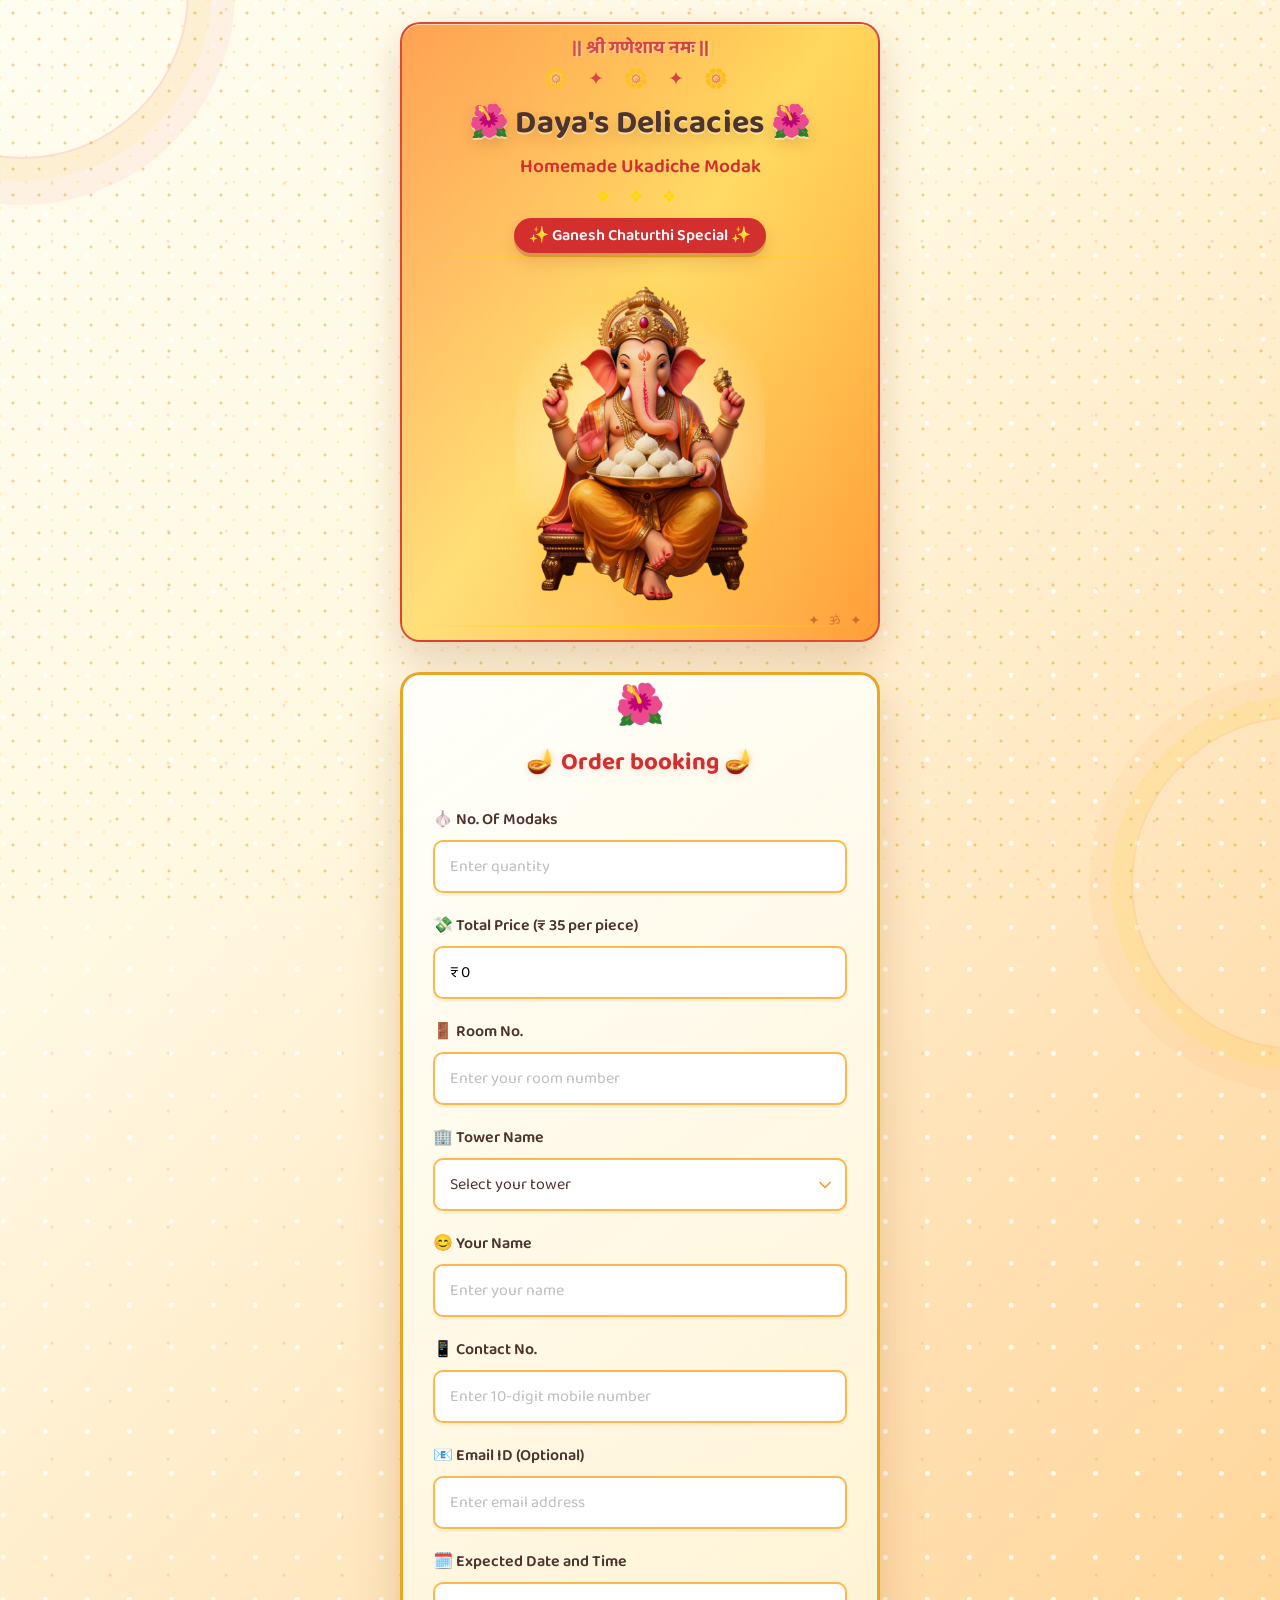
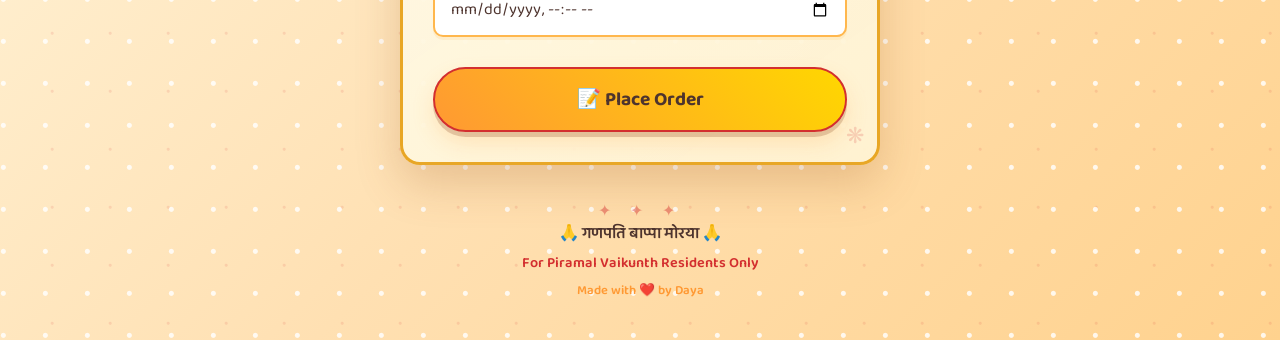
<file: index.html>
<!DOCTYPE html>
<html lang="en">
<head>
    <meta charset="UTF-8">
    <meta name="viewport" content="width=device-width, initial-scale=1.0">
    <title>Daya's Delicacies - Ukadiche Modak</title>
    <link rel="icon" href="favicon/favicon.ico">
    <link rel="stylesheet" href="style.css">
    <link href="https://fonts.googleapis.com/css2?family=Baloo+2:wght@400;600;700&family=Tiro+Devanagari+Sanskrit&display=swap" rel="stylesheet">
</head>
<body>
    <div class="ganesha-bg"></div>
    
    <div class="container">
        <div class="header">
            <div class="shubh-labh">|| श्री गणेशाय नमः ||</div>
            <div class="decorative-top">🌼 ✦ 🌼 ✦ 🌼</div>
            <div class="title-section">
                <h1 class="business-name">🌺 Daya's Delicacies 🌺</h1>
                <p class="tagline">Homemade Ukadiche Modak</p>
                <div class="decorative-divider">❖ ❖ ❖</div>
                <p class="festival-tag">✨ Ganesh Chaturthi Special ✨</p>
                <div class="decorative-line"></div>
                <img src="221.png" alt="Ukadiche Modak" class="modak-image">
                <div class="decorative-line"></div>
            </div>
        </div>

        <form id="orderForm" class="order-form">
            <h2 class="form-title">🪔 Order booking 🪔</h2>
            
            <div class="form-group">
                <label for="noofModaks">🧄 No. Of Modaks</label>
                <input type="number" id="noofModaks" name="noofModaks" min="1" step="1" inputmode="numeric" placeholder="Enter quantity">
            </div>

            <!-- <div class="price-note">💰 Price of one modak is Rs. 35</div> -->

            <div class="form-group">
                <label for="modakPrice">💸 Total Price (₹ 35 per piece)</label>
                <input type="text" id="modakPrice" name="modakPrice" readonly value="₹ 0">
            </div>

            <div class="form-group">
                <label for="roomNo">🚪 Room No.</label>
                <input type="text" id="roomNo" name="roomNo" required placeholder="Enter your room number">
            </div>

            <div class="form-group tower-field">
                <label for="towerName">🏢 Tower Name</label>
                <select id="towerName" name="towerName" required>
                    <option value="" selected disabled>Select your tower</option>
                    <option value="vraj">Vraj</option>
                    <option value="vidit">Vidit</option>
                    <option value="vama">Vama</option>
                    <option value="vyan">Vyan</option>
                    <option value="vedanta">Vedanta</option>
                    <option value="vinayak">Vinayak</option>
                    <option value="vatsal">Vatsal</option>
                    <option value="vittal">Vittal</option>
                    <option value="vivaan">Vivaan</option>
                    <option value="vyom">Vyom</option>
                    <option value="vijit">Vijit</option>
                </select>
            </div>

            <div class="form-group">
                <label for="personName">😊 Your Name </label>
                <input type="text" id="personName" name="personName" required maxlength="50" placeholder="Enter your name">
            </div>

            <div class="form-group">
                <label for="contactNo">📱 Contact No.</label>
                <input type="tel" id="contactNo" name="contactNo" required maxlength="10" inputmode="numeric" placeholder="Enter 10-digit mobile number">
            </div>

            <div class="form-group">
                <label for="emailId">📧 Email ID (Optional)</label>
                <input type="email" id="emailId" name="emailId" maxlength="50" placeholder="Enter email address">
            </div>

            <div class="form-group expected-datetime-group">
                <label for="expectedDateTime">🗓️ Expected Date and Time</label>
                <input type="datetime-local" id="expectedDateTime" name="expectedDateTime" required>
            </div>

            <button type="submit" class="submit-btn">📝 Place Order</button>
        </form>

        <div class="footer">
            <p>🙏 गणपति बाप्पा मोरया 🙏</p>
            <p class="footer-note">For Piramal Vaikunth Residents Only</p>
            <p class="footer-credit">Made with ❤️ by Daya</p>
        </div>
    </div>

    <!-- Order Confirmation Modal -->
    <div id="confirmationModal" class="modal" role="dialog" aria-modal="true" aria-labelledby="confirmationTitle">
        <div class="modal-content confirmation-content">
            <div class="modal-header">
                <span class="ganesha-icon">🧾</span>
                <h2 id="confirmationTitle">Confirm Your Order</h2>
            </div>
            <p>Please review your details before placing the order.</p>
            <dl id="orderPreview" class="order-preview"></dl>
            <div class="modal-actions">
                <button type="button" onclick="closeConfirmationModal()" class="cancel-btn">Go Back</button>
                <button type="button" id="confirmOrderBtn" onclick="confirmOrder()" class="done-btn">Confirm Order</button>
            </div>
        </div>
    </div>

    <!-- Loading Modal -->
    <div id="loadingModal" class="modal loading-modal" role="status" aria-live="polite" aria-label="Placing your order">
        <div class="modal-content loading-content">
            <div class="loading-spinner" aria-hidden="true"><span>🌺</span></div>
            <h2>Placing your order...</h2>
            <p>Please wait while we reserve your modaks.</p>
        </div>
    </div>

    <!-- Success Modal -->
    <div id="successModal" class="modal">
        <div class="modal-content">
            <div class="modal-header">
                <span class="ganesha-icon">🕉️</span>
                <h2>Order Received!</h2>
            </div>
            <p id="orderIdDisplay" style="font-size: 1.3rem; font-weight: 700; color: var(--red); margin-bottom: 10px; word-break: break-all;"></p>
            <p id="deliveryMessage"></p>
            <p>🙏🙏🙏 Happy Ganesh Chaturthi 🙏🙏🙏</p>
            <div class="modal-footer">
                <p>🌺 Thank You 🌺</p>
                <button onclick="closeModal()" class="done-btn">🙏 Done</button>
            </div>
        </div>
    </div>

    <script src="script.js"></script>
</body>
</html>
</file>
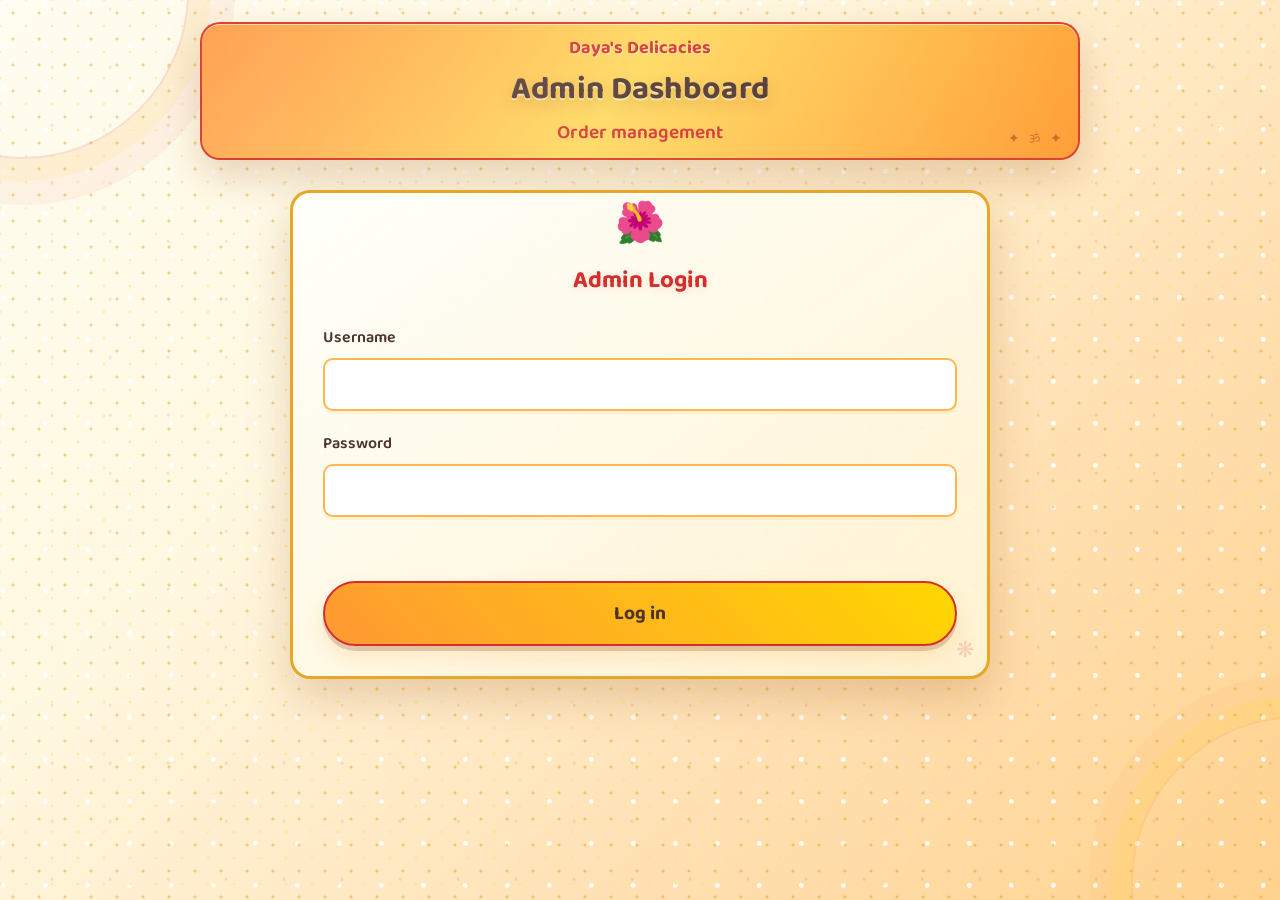
<file: admin.html>
<!DOCTYPE html>
<html lang="en">
<head>
    <meta charset="UTF-8">
    <meta name="viewport" content="width=device-width, initial-scale=1.0">
    <meta name="robots" content="noindex, nofollow">
    <title>Admin | Daya's Delicacies</title>
    <link rel="icon" href="favicon/favicon.ico">
    <link rel="stylesheet" href="style.css">
    <link rel="stylesheet" href="admin.css">
    <link href="https://fonts.googleapis.com/css2?family=Baloo+2:wght@400;600;700&family=Tiro+Devanagari+Sanskrit&display=swap" rel="stylesheet">
</head>
<body>
    <div class="ganesha-bg"></div>

    <main class="container admin-container">
        <header class="header admin-header">
            <p class="shubh-labh">Daya's Delicacies</p>
            <h1 class="business-name">Admin Dashboard</h1>
            <p class="tagline">Order management</p>
        </header>

        <section id="loginPanel" class="order-form admin-panel" aria-labelledby="loginTitle">
            <h2 id="loginTitle" class="form-title">Admin Login</h2>
            <form id="loginForm" novalidate>
                <div class="form-group">
                    <label for="username">Username</label>
                    <input id="username" name="username" type="text" autocomplete="username" required maxlength="100">
                </div>
                <div class="form-group">
                    <label for="password">Password</label>
                    <input id="password" name="password" type="password" autocomplete="current-password" required maxlength="200">
                </div>
                <p id="loginError" class="admin-error" role="alert" aria-live="polite"></p>
                <button class="submit-btn" type="submit">Log in</button>
            </form>
        </section>

        <section id="ordersPanel" class="order-form admin-panel" hidden aria-labelledby="ordersTitle">
            <div class="admin-toolbar">
                <h2 id="ordersTitle" class="form-title">Orders</h2>
                <button id="logoutButton" class="cancel-btn" type="button">Log out</button>
            </div>
            <p id="ordersStatus" class="admin-status" aria-live="polite">Loading orders...</p>
            <div class="orders-wrap">
                <table class="orders-table">
                    <thead>
                        <tr>
                            <th scope="col">Room No</th>
                            <th scope="col">Tower</th>
                            <th scope="col">No. of Modaks</th>
                            <th scope="col"><span class="sr-only">Actions</span></th>
                        </tr>
                    </thead>
                    <tbody id="ordersBody"></tbody>
                </table>
            </div>
        </section>
    </main>

    <div id="orderModal" class="modal" role="dialog" aria-modal="true" aria-labelledby="orderModalTitle" aria-hidden="true">
        <div class="modal-content confirmation-content">
            <div class="modal-header">
                <h2 id="orderModalTitle">Order Details</h2>
            </div>
            <dl id="adminOrderPreview" class="order-preview"></dl>
            <div class="form-group payment-group">
                <label for="paymentMode">Payment Mode</label>
                <select id="paymentMode" name="paymentMode" required>
                    <option value="" selected disabled hidden>Select payment mode</option>
                    <option value="Cash in hand">Cash in hand</option>
                    <option value="Online Pay">Online Pay</option>
                </select>
            </div>
            <section id="onlinePaymentPanel" class="online-payment-panel" hidden aria-live="polite">
                <p class="qr-heading">Scan to pay</p>
                <img id="paymentQrCode" class="payment-qr-code" alt="UPI payment QR code" width="220" height="220">
                <p id="onlinePaymentAmount" class="online-payment-amount"></p>
                <p id="onlinePaymentError" class="admin-error online-payment-error" role="alert"></p>
            </section>
            <div class="modal-actions">
                <button id="paymentDoneButton" type="button" class="done-btn" disabled>Close</button>
            </div>
        </div>
    </div>

    <script src="admin.js"></script>
</body>
</html>
</file>
<file: style.css>
﻿* {
    margin: 0;
    padding: 0;
    box-sizing: border-box;
}

:root {
    --bg-cream: #fff8e1;
    --bg-warm: #ffe0b2;
    --bg-gold: #ffcc80;
    --orange: #ff9933;
    --gold: #ffd700;
    --red: #d32f2f;
    --brown: #4e342e;
    --white: #ffffff;
    --input-border: #ffb74d;
}

body {
    font-family: 'Baloo 2', 'Tiro Devanagari Sanskrit', cursive;
    min-height: 100vh;
    background: linear-gradient(135deg, var(--bg-cream) 0%, var(--bg-warm) 50%, var(--bg-gold) 100%);
    position: relative;
    overflow-x: hidden;
}

.ganesha-bg {
    position: fixed;
    inset: 0;
    background-image: radial-gradient(circle, rgba(255,255,255,0.35) 1px, transparent 1px);
    background-size: 28px 28px;
    opacity: 0.35;
    z-index: 0;
    pointer-events: none;
    animation: floatBg 20s linear infinite;
}

@keyframes floatBg {
    0% { background-position: 0 0; }
    100% { background-position: 200px 200px; }
}

.container {
    position: relative;
    z-index: 1;
    max-width: 500px;
    margin: 0 auto;
    padding: 10px;
}

.header {
    text-align: center;
    margin-bottom: 30px;
    background: linear-gradient(135deg, var(--orange), var(--gold), var(--orange));
    border-radius: 20px;
    padding: 10px 15px;
    box-shadow: 0 10px 30px rgba(255, 153, 51, 0.3);
    border: 3px solid var(--red);
    position: relative;
    overflow: hidden;
}

.header::before {
    content: '';
    position: absolute;
    top: 0;
    left: -100%;
    width: 200%;
    height: 100%;
    background: linear-gradient(90deg, transparent, rgba(255,255,255,0.2), transparent);
    animation: shine 3s infinite;
}

@keyframes shine {
    0% { left: -100%; }
    50% { left: 100%; }
    100% { left: 100%; }
}

.shubh-labh {
    color: var(--red);
    font-size: 18px;
    font-weight: 700;
    margin-bottom: 2px;
    text-shadow: 1px 1px 2px rgba(255,255,255,0.5);
}

.business-name {
    color: var(--brown);
    font-size: 2rem;
    margin-bottom: 2px;
    text-shadow: 2px 2px 4px rgba(255,255,255,0.5);
}

.tagline {
    color: var(--red);
    font-size: 1.2rem;
    font-weight: 600;
}

.festival-tag {
    color: var(--white);
    background: var(--red);
    display: inline-block;
    padding: 5px 15px;
    border-radius: 20px;
    margin-top: 5px;
    font-weight: 600;
    animation: pulse 2s infinite;
}

.decorative-top {
    color: var(--red);
    font-size: 1.2rem;
    margin-bottom: 3px;
    letter-spacing: 8px;
    animation: sway 3s ease-in-out infinite;
}

.decorative-divider {
    color: var(--gold);
    font-size: 1rem;
    margin: 3px 0;
    letter-spacing: 8px;
    animation: twinkle 2s ease-in-out infinite;
}

.decorative-line {
    height: 2px;
    background: linear-gradient(90deg, transparent, var(--gold), transparent);
    margin: 3px 0;
    border-radius: 2px;
}

@keyframes sway {
    0%, 100% { transform: translateY(0px); }
    50% { transform: translateY(-5px); }
}

@keyframes twinkle {
    0%, 100% { opacity: 1; }
    50% { opacity: 0.6; }
}

@keyframes pulse {
    0%, 100% { transform: scale(1); }
    50% { transform: scale(1.05); }
}

.order-form {
    background: rgba(255, 248, 225, 0.95);
    border: 3px solid var(--gold);
    border-radius: 20px;
    padding: 30px;
    box-shadow: 0 10px 40px rgba(255, 153, 51, 0.4);
    position: relative;
}

.order-form::before {
    content: '🌺';
    position: absolute;
    top: -10px;
    left: 50%;
    transform: translateX(-50%);
    font-size: 40px;
    animation: swing 2s infinite;
}

@keyframes swing {
    0%, 100% { transform: translateX(-50%) rotate(0deg); }
    50% { transform: translateX(-50%) rotate(10deg); }
}

.form-title {
    text-align: center;
    color: var(--red);
    margin-bottom: 25px;
    font-size: 1.5rem;
}

.form-group {
    margin-bottom: 20px;
    position: relative;
}

.price-note {
    margin: -5px 0 18px;
    font-size: 0.95rem;
    color: var(--red);
    font-weight: 700;
    text-align: center;
}

.tower-field {
    position: relative;
}

.suggestion-list {
    position: absolute;
    top: calc(100% + 6px);
    left: 0;
    right: 0;
    background: #fff;
    border: 2px solid var(--input-border);
    border-radius: 10px;
    list-style: none;
    max-height: 180px;
    overflow-y: auto;
    z-index: 20;
    display: none;
    box-shadow: 0 8px 20px rgba(0, 0, 0, 0.08);
}

.suggestion-list.show {
    display: block;
}

.suggestion-item {
    padding: 10px 12px;
    cursor: pointer;
    color: var(--brown);
    font-weight: 600;
}

.suggestion-item:hover {
    background: #fff3d6;
}

.form-group label {
    display: block;
    margin-bottom: 8px;
    color: var(--brown);
    font-weight: 600;
    font-size: 1rem;
}

.form-group input {
    width: 100%;
    padding: 12px 15px;
    border: 2px solid var(--input-border);
    border-radius: 10px;
    font-size: 1rem;
    font-family: 'Baloo 2', cursive;
    background: var(--white);
    transition: all 0.3s ease;
}

.form-group input[type="datetime-local"] {
    color: var(--brown);
    color-scheme: light;
}

input[type="number"]::-webkit-outer-spin-button,
input[type="number"]::-webkit-inner-spin-button {
    -webkit-appearance: none;
    margin: 0;
}

input[type="number"] {
    -moz-appearance: textfield;
    appearance: textfield;
}

.form-group input:focus {
    outline: none;
    border-color: var(--orange);
    box-shadow: 0 0 15px rgba(255, 153, 51, 0.3);
    background: #fffde7;
}

.form-group input::placeholder {
    color: #bdbdbd;
}

.form-group select {
    width: 100%;
    padding: 12px 15px;
    border: 2px solid var(--input-border);
    border-radius: 10px;
    font-size: 1rem;
    font-family: 'Baloo 2', cursive;
    background: var(--white);
    color: var(--brown);
    cursor: pointer;
    transition: all 0.3s ease;
    appearance: none;
    padding-right: 35px;
    background-image: url("data:image/svg+xml;charset=UTF-8,%3csvg xmlns='http://www.w3.org/2000/svg' viewBox='0 0 24 24' fill='none' stroke='%23ff9933' stroke-width='2' stroke-linecap='round' stroke-linejoin='round'%3e%3cpolyline points='6 9 12 15 18 9'%3e%3c/polyline%3e%3c/svg%3e");
    background-repeat: no-repeat;
    background-position: right 10px center;
    background-size: 20px;
    padding-right: 40px;
}

.form-group select:focus {
    outline: none;
    border-color: var(--orange);
    box-shadow: 0 0 15px rgba(255, 153, 51, 0.3);
    background-color: #fffde7;
}

.form-group select option {
    background: var(--white);
    color: var(--brown);
    font-family: 'Baloo 2', cursive;
}

.submit-btn {
    width: 100%;
    padding: 15px;
    background: linear-gradient(45deg, var(--orange), var(--gold));
    color: var(--brown);
    border: 2px solid var(--red);
    border-radius: 50px;
    font-size: 1.2rem;
    font-weight: 700;
    font-family: 'Baloo 2', cursive;
    cursor: pointer;
    transition: all 0.3s ease;
    animation: glow 2s infinite;
    margin-top: 10px;
}

.submit-btn:hover {
    transform: translateY(-3px);
    box-shadow: 0 10px 25px rgba(255, 153, 51, 0.5);
    background: linear-gradient(45deg, var(--gold), var(--orange));
}

.submit-btn:active {
    transform: translateY(0);
}

@keyframes glow {
    0%, 100% { box-shadow: 0 0 10px rgba(255, 215, 0, 0.5); }
    50% { box-shadow: 0 0 30px rgba(255, 153, 51, 0.8); }
}

.footer {
    text-align: center;
    margin-top: 30px;
    padding: 20px;
    color: var(--brown);
}

.footer p {
    margin-bottom: 5px;
    font-weight: 600;
}

.footer-note {
    font-size: 0.9rem;
    color: var(--red);
}

.footer-credit {
    font-size: 0.8rem;
    color: var(--orange);
}

.modal {
    display: none;
    position: fixed;
    top: 0;
    left: 0;
    width: 100%;
    height: 100%;
    background: rgba(0, 0, 0, 0.7);
    z-index: 1000;
    justify-content: center;
    align-items: center;
}

.modal-content {
    background: linear-gradient(135deg, #fff8e1, #ffe0b2);
    border: 3px solid var(--gold);
    border-radius: 20px;
    padding: 30px;
    text-align: center;
    max-width: 350px;
    animation: modalIn 0.5s ease;
}

.loading-content {
    width: min(88%, 330px);
    padding: 36px 28px 30px;
}

.loading-content h2 {
    color: var(--red);
    font-size: 1.35rem;
    margin: 18px 0 8px;
}

.loading-spinner {
    width: 72px;
    height: 72px;
    margin: 0 auto;
    display: grid;
    place-items: center;
    border: 5px solid rgba(255, 183, 77, 0.35);
    border-top-color: var(--red);
    border-right-color: var(--gold);
    border-radius: 50%;
    box-shadow: 0 0 0 6px rgba(255, 215, 0, 0.12);
    animation: loadingSpin 1s linear infinite;
}

.loading-spinner span {
    font-size: 1.7rem;
    animation: loadingCounterSpin 1s linear infinite;
}

.done-btn:disabled {
    cursor: wait;
    opacity: 0.68;
}

@keyframes loadingSpin {
    to { transform: rotate(360deg); }
}

@keyframes loadingCounterSpin {
    to { transform: rotate(-360deg); }
}

.confirmation-content {
    width: min(90%, 430px);
    max-width: 430px;
}

.order-preview {
    margin: 20px 0 0;
    text-align: left;
}

.preview-row {
    display: flex;
    justify-content: space-between;
    gap: 20px;
    padding: 8px 0;
    border-bottom: 1px solid rgba(139, 69, 19, 0.2);
}

.preview-row dt {
    color: var(--brown);
    font-weight: 700;
}

.preview-row dd {
    margin: 0;
    color: var(--red);
    font-weight: 600;
    text-align: right;
    overflow-wrap: anywhere;
}

.modal-actions {
    display: flex;
    justify-content: center;
    gap: 12px;
    margin-top: 25px;
}

.cancel-btn {
    background: var(--white);
    border: 2px solid var(--red);
    border-radius: 50px;
    padding: 10px 24px;
    color: var(--red);
    font-size: 1rem;
    font-weight: 700;
    cursor: pointer;
    font-family: 'Baloo 2', cursive;
}

@keyframes modalIn {
    from {
        transform: scale(0.5) rotate(180deg);
        opacity: 0;
    }
    to {
        transform: scale(1) rotate(0deg);
        opacity: 1;
    }
}

.ganesha-icon {
    font-size: 50px;
    display: block;
    margin-bottom: 15px;
    animation: bounce 1s infinite;
}

@keyframes bounce {
    0%, 100% { transform: translateY(0); }
    50% { transform: translateY(-15px); }
}

.modal-header h2 {
    color: var(--red);
    margin-bottom: 15px;
}

.modal-content p {
    color: var(--brown);
    margin-bottom: 10px;
    font-weight: 600;
}

.modal-footer {
    margin-top: 20px;
}

#orderIdDisplay {
    background: linear-gradient(135deg, rgba(255, 215, 0, 0.2), rgba(255, 153, 51, 0.2));
    border: 2px solid var(--gold);
    border-radius: 10px;
    padding: 12px 15px;
    display: inline-block;
    animation: slideDown 0.5s ease-out;
}

@keyframes slideDown {
    from {
        opacity: 0;
        transform: translateY(-15px);
    }
    to {
        opacity: 1;
        transform: translateY(0);
    }
}

.modak-image {
    max-width: 100%;
    width: 250px;
    height: auto;
    margin: 5px auto;
    display: block;
    transition: all 0.3s ease;
    animation: slideIn 0.6s ease-out, float 3s ease-in-out infinite;
    position: relative;
    filter: drop-shadow(0 0 8px rgba(255, 215, 0, 0.3)) drop-shadow(0 8px 15px rgba(255, 153, 51, 0.2));
}

.modak-image::before {
    content: '';
    position: absolute;
    top: -15px;
    left: 50%;
    transform: translateX(-50%);
    width: 100px;
    height: 100px;
    background: radial-gradient(circle, rgba(255, 215, 0, 0.15) 0%, transparent 70%);
    border-radius: 50%;
    pointer-events: none;
    animation: pulse-glow 2.5s ease-in-out infinite;
}

.modak-image::after {
    content: '✦ ✦ ✦';
    position: absolute;
    top: -25px;
    left: 50%;
    transform: translateX(-50%);
    color: var(--gold);
    font-size: 0.8rem;
    letter-spacing: 4px;
    opacity: 0.6;
    pointer-events: none;
    animation: twinkle 2s ease-in-out infinite;
}

.modak-image:hover {
    transform: scale(1.08) rotateY(2deg);
    filter: drop-shadow(0 0 15px rgba(255, 215, 0, 0.6)) drop-shadow(0 12px 20px rgba(255, 153, 51, 0.4));
}

@keyframes slideIn {
    from {
        opacity: 0;
        transform: translateY(-20px);
    }
    to {
        opacity: 1;
        transform: translateY(0);
    }
}

@keyframes float {
    0%, 100% { transform: translateY(0px); }
    50% { transform: translateY(-8px); }
}

@keyframes pulse-glow {
    0%, 100% { 
        box-shadow: inset 0 0 20px rgba(255, 215, 0, 0.1), 0 0 20px rgba(255, 215, 0, 0.15);
    }
    50% { 
        box-shadow: inset 0 0 30px rgba(255, 215, 0, 0.2), 0 0 40px rgba(255, 215, 0, 0.25);
    }
}

.done-btn {
    background: linear-gradient(45deg, var(--orange), var(--gold));
    border: 2px solid var(--red);
    border-radius: 50px;
    padding: 10px 30px;
    font-size: 1rem;
    font-weight: 700;
    cursor: pointer;
    font-family: 'Baloo 2', cursive;
    transition: all 0.3s ease;
}

.done-btn:hover {
    transform: scale(1.1);
    box-shadow: 0 5px 15px rgba(255, 153, 51, 0.5);
}

@media (max-width: 600px) {
    .container {
        padding: 10px;
    }

    .business-name {
        font-size: 1.5rem;
    }

    .order-form {
        padding: 20px;
    }

    .form-group input {
        font-size: 0.9rem;
        padding: 10px;
    }
}

/* Enhanced festive details */
body {
    isolation: isolate;
    background:
        radial-gradient(circle at 8% 8%, rgba(255, 255, 255, 0.82) 0 2px, transparent 3px),
        radial-gradient(circle at 90% 16%, rgba(211, 47, 47, 0.12) 0 1px, transparent 2px),
        linear-gradient(135deg, #fffdf1 0%, var(--bg-cream) 34%, var(--bg-warm) 70%, #ffd28e 100%);
    background-size: 42px 42px, 58px 58px, auto;
}

.ganesha-bg {
    opacity: 0.58;
    background-image:
        radial-gradient(circle, rgba(218, 157, 0, 0.72) 1.25px, transparent 1.8px),
        radial-gradient(circle, rgba(255, 224, 101, 0.8) 1px, transparent 1.7px);
    background-size: 26px 26px, 26px 26px;
    background-position: 0 0, 13px 13px;
}

body::before,
body::after {
    content: '';
    position: fixed;
    width: 330px;
    height: 330px;
    border: 2px solid rgba(211, 47, 47, 0.14);
    border-radius: 50%;
    z-index: 0;
    pointer-events: none;
}

body::before {
    top: -175px;
    left: -145px;
    box-shadow: 0 0 0 22px rgba(255, 215, 0, 0.08), 0 0 0 46px rgba(211, 47, 47, 0.05);
    animation: orbitGlow 9s ease-in-out infinite;
}

body::after {
    right: -185px;
    bottom: -150px;
    border-color: rgba(255, 153, 51, 0.2);
    box-shadow: 0 0 0 20px rgba(255, 215, 0, 0.1), 0 0 0 42px rgba(255, 153, 51, 0.06);
    animation: orbitGlow 11s ease-in-out infinite reverse;
}

.container {
    padding-top: 22px;
    padding-bottom: 14px;
}

.header {
    border-width: 2px;
    border-color: rgba(211, 47, 47, 0.82);
    background: linear-gradient(125deg, #ff8b29, #ffd85a 48%, #ff9e39);
    box-shadow: 0 16px 38px rgba(151, 76, 18, 0.23), inset 0 1px rgba(255, 255, 255, 0.58);
}

.header::after {
    content: '✦  ॐ  ✦';
    position: absolute;
    right: 13px;
    bottom: 8px;
    color: rgba(127, 38, 24, 0.42);
    font-size: 0.85rem;
    letter-spacing: 3px;
    pointer-events: none;
}

.title-section { position: relative; z-index: 1; }

.business-name {
    letter-spacing: 0.3px;
    text-shadow: 0 2px 0 rgba(255, 255, 255, 0.46), 0 6px 15px rgba(104, 49, 16, 0.19);
}

.festival-tag {
    box-shadow: 0 4px 0 rgba(126, 32, 25, 0.22), 0 8px 17px rgba(150, 43, 22, 0.18);
}

.modak-image {
    border-radius: 45% 45% 28% 28%;
    padding: 5px;
    background: radial-gradient(circle, rgba(255, 255, 255, 0.76), transparent 67%);
}

.modak-image:hover {
    animation-play-state: paused;
    transform: translateY(-6px) scale(1.07) rotate(-1deg);
}

.order-form {
    overflow: hidden;
    /* Leave a dedicated visual row for the flower above the title. */
    padding-top: 68px;
    border-color: rgba(230, 160, 21, 0.92);
    box-shadow: 0 18px 45px rgba(153, 83, 25, 0.23), inset 0 1px rgba(255, 255, 255, 0.9);
    background: linear-gradient(145deg, rgba(255, 255, 251, 0.96), rgba(255, 243, 211, 0.94));
}

.order-form::after {
    content: '❋';
    position: absolute;
    right: 13px;
    bottom: 7px;
    font-size: 1.4rem;
    color: rgba(211, 47, 47, 0.18);
    animation: twinkle 2.4s ease-in-out infinite;
    pointer-events: none;
}

.form-title {
    display: flex;
    align-items: center;
    justify-content: center;
    gap: 8px;
    text-shadow: 0 2px 8px rgba(211, 47, 47, 0.14);
}

.order-form::before {
    top: 12px;
    z-index: 1;
    line-height: 1;
}

.form-group label {
    transition: color 0.2s ease, transform 0.2s ease;
}

.form-group:focus-within label {
    color: var(--red);
    transform: translateX(3px);
}

.form-group input,
.form-group select {
    box-shadow: 0 3px 0 rgba(255, 183, 77, 0.14);
}

.form-group input:hover,
.form-group select:hover {
    border-color: #f6a33d;
}

.form-group input:focus,
.form-group select:focus {
    transform: translateY(-1px);
    box-shadow: 0 0 0 4px rgba(255, 193, 7, 0.17), 0 5px 12px rgba(255, 153, 51, 0.18);
}

.submit-btn,
.done-btn,
.cancel-btn {
    position: relative;
    overflow: hidden;
    box-shadow: 0 5px 0 rgba(126, 61, 23, 0.22), 0 11px 22px rgba(255, 153, 51, 0.2);
}

.submit-btn::after,
.done-btn::after {
    content: '';
    position: absolute;
    inset: 0;
    background: linear-gradient(110deg, transparent 27%, rgba(255, 255, 255, 0.52) 46%, transparent 63%);
    transform: translateX(-125%);
    transition: transform 0.55s ease;
}

.submit-btn:hover::after,
.done-btn:hover::after { transform: translateX(125%); }

.submit-btn:active,
.done-btn:active,
.cancel-btn:active {
    transform: translateY(3px);
    box-shadow: 0 2px 0 rgba(126, 61, 23, 0.2);
}

.footer {
    position: relative;
    padding-top: 26px;
}

.footer::before {
    content: '✦  ✦  ✦';
    position: absolute;
    top: 4px;
    left: 0;
    right: 0;
    color: rgba(211, 47, 47, 0.45);
    letter-spacing: 8px;
    animation: twinkle 2.5s ease-in-out infinite;
}

.modal {
    -webkit-backdrop-filter: blur(5px);
    backdrop-filter: blur(5px);
}

.modal-content {
    box-shadow: 0 20px 60px rgba(53, 28, 13, 0.42), inset 0 1px rgba(255, 255, 255, 0.8);
}

@keyframes orbitGlow {
    0%, 100% { transform: translate3d(0, 0, 0) scale(1); opacity: 0.75; }
    50% { transform: translate3d(16px, 12px, 0) scale(1.06); opacity: 1; }
}

@media (prefers-reduced-motion: reduce) {
    *, *::before, *::after {
        animation-duration: 0.01ms !important;
        animation-iteration-count: 1 !important;
        scroll-behavior: auto !important;
        transition-duration: 0.01ms !important;
    }
}
</file>
<file: admin.css>
.admin-container {
    max-width: 900px;
}

.admin-panel {
    max-width: 700px;
    margin: 0 auto;
}

.admin-toolbar {
    display: flex;
    align-items: center;
    justify-content: space-between;
    gap: 16px;
    margin-bottom: 20px;
}

.admin-toolbar .form-title {
    margin: 0;
}

.admin-error {
    color: var(--red);
    font-weight: 700;
    min-height: 1.5em;
    margin-bottom: 10px;
}

.admin-status {
    color: var(--brown);
    font-weight: 600;
    margin-bottom: 14px;
}

.orders-wrap {
    overflow-x: auto;
}

.orders-table {
    width: 100%;
    border-collapse: collapse;
    color: var(--brown);
    text-align: left;
}

.orders-table th,
.orders-table td {
    padding: 12px 10px;
    border-bottom: 1px solid rgba(78, 52, 46, 0.2);
    white-space: nowrap;
}

.orders-table th {
    color: var(--red);
}

.view-btn {
    padding: 7px 16px;
    font-size: 0.95rem;
}

.payment-complete-btn,
.payment-complete-btn:hover {
    background: #2e7d32;
    border-color: #1b5e20;
    color: var(--white);
    box-shadow: none;
    transform: none;
    cursor: not-allowed;
    opacity: 1;
}

.payment-group {
    margin: 22px 0 0;
    text-align: left;
}

.payment-group select:invalid {
    color: #757575;
}

.payment-group select option {
    color: var(--brown);
}

.online-payment-panel {
    margin: 18px auto 0;
    padding: 18px;
    text-align: center;
    border: 1px dashed var(--input-border);
    border-radius: 16px;
    background: rgba(255, 248, 225, 0.7);
}

.qr-heading {
    margin: 0 0 10px !important;
    color: var(--red) !important;
    font-size: 1.1rem;
}

.payment-qr-code {
    display: block;
    width: min(220px, 100%);
    height: auto;
    margin: 0 auto;
    padding: 8px;
    border-radius: 12px;
    background: var(--white);
    box-shadow: 0 5px 15px rgba(78, 52, 46, 0.13);
}

.online-payment-amount {
    margin: 11px 0 0 !important;
    color: var(--brown) !important;
    font-size: 1.1rem;
    font-weight: 700 !important;
}

.online-payment-error {
    margin: 10px 0 0;
}

/* The QR section can make the order dialog taller than a phone viewport. */
#orderModal {
    padding: 12px;
}

#orderModal .modal-content {
    max-height: calc(100dvh - 24px);
    overflow-y: auto;
    overscroll-behavior: contain;
    -webkit-overflow-scrolling: touch;
}

.sr-only {
    position: absolute;
    width: 1px;
    height: 1px;
    padding: 0;
    margin: -1px;
    overflow: hidden;
    clip: rect(0, 0, 0, 0);
    white-space: nowrap;
    border: 0;
}

@media (max-width: 600px) {
    .admin-toolbar {
        align-items: stretch;
        flex-direction: column;
    }

    .orders-table th,
    .orders-table td {
        padding: 10px 8px;
        font-size: 0.9rem;
    }
}
</file>
